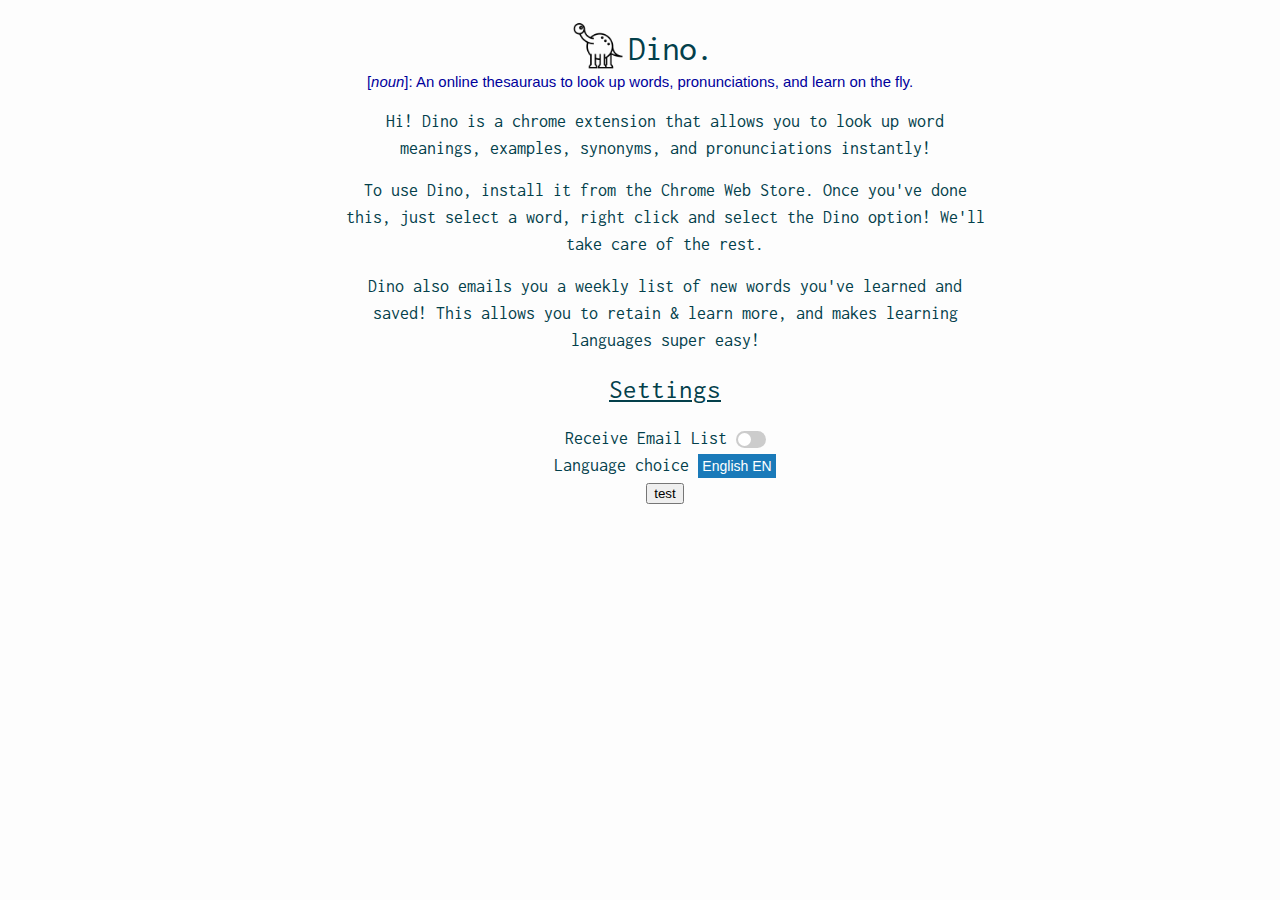
<file: src/options_custom/index.html>
<!DOCTYPE html>
<html>

<head>
    <meta charset="utf-8">
    <title id="title">Dino: Thesaurus for Chrome.</title>
    <!-- Stylesheets -->
    <link id="favicon" rel="icon" href="icons/icon48.png">
    <!-- <link rel="stylesheet" href="lib/default.css" media="screen">
        <link rel="stylesheet" href="css/main.css" media="screen">
        <link rel="stylesheet" href="css/setting.css" media="screen"> -->
    <link rel="stylesheet" href="index.css" media="screen">
    <link href="https://fonts.googleapis.com/css?family=Hind&display=swap" rel="stylesheet">
    <link href="https://fonts.googleapis.com/css?family=Inconsolata&display=swap" rel="stylesheet">
    <link rel="stylesheet" href="https://cdnjs.cloudflare.com/ajax/libs/font-awesome/4.7.0/css/font-awesome.min.css">
</head>

<body>
    <div class="text" style="margin-top: 20px;">
        <img src="icons/icon128.png" alt="logo" style="float: left;width: 50px;height: 50px;" />
        <h1 style="float:left;position: relative; top: 10px; left: 5px;  vertical-align:middle;">Dino.</h1>
    </div>
    <center><h5 style="color:#00009c">[<i>noun</i>]: An online thesauraus to look up words, pronunciations, and
        learn on the fly.</h5></center>

    <div class="text" style="margin-left: 50px; margin-right: 50 px; text-align: center; max-width: 50%;">
        <p>
            Hi! Dino is a chrome extension that allows you to look up word meanings, examples, synonyms, and
            pronunciations instantly!
        </p>
        <p>To use Dino, install it from the Chrome Web Store. Once you've done this, just select a word, right click and
            select the Dino option! We'll take care of the rest.</p>

        <p>Dino also emails you a weekly list of new words you've learned and saved! This allows you to retain & learn more, and makes learning languages super easy!</p>
        <h2><u>Settings</u></h2>
        <div>
            <span>Receive Email List</span>
            <label class="switch">
                <input type="checkbox" id="email-choice">
                <span class="slider round"></span>
            </label>
        </div>
        <div>
            <span>Language choice</span>
            <div class="dropdown">
                <button class="dropbtn">English EN</button>
                <div id="myDrodown" class="dropdown-content">
                    <a href="#">English EN</a>
                    <a href="#">French FR</a>
                    <a href="#">Spanish ES</a>
                </div>
            </div>
        </div>
        <div>
            <button id='tester'>test</button>
        </div>
</body>
<script src="index.js"></script>
</html>
</file>
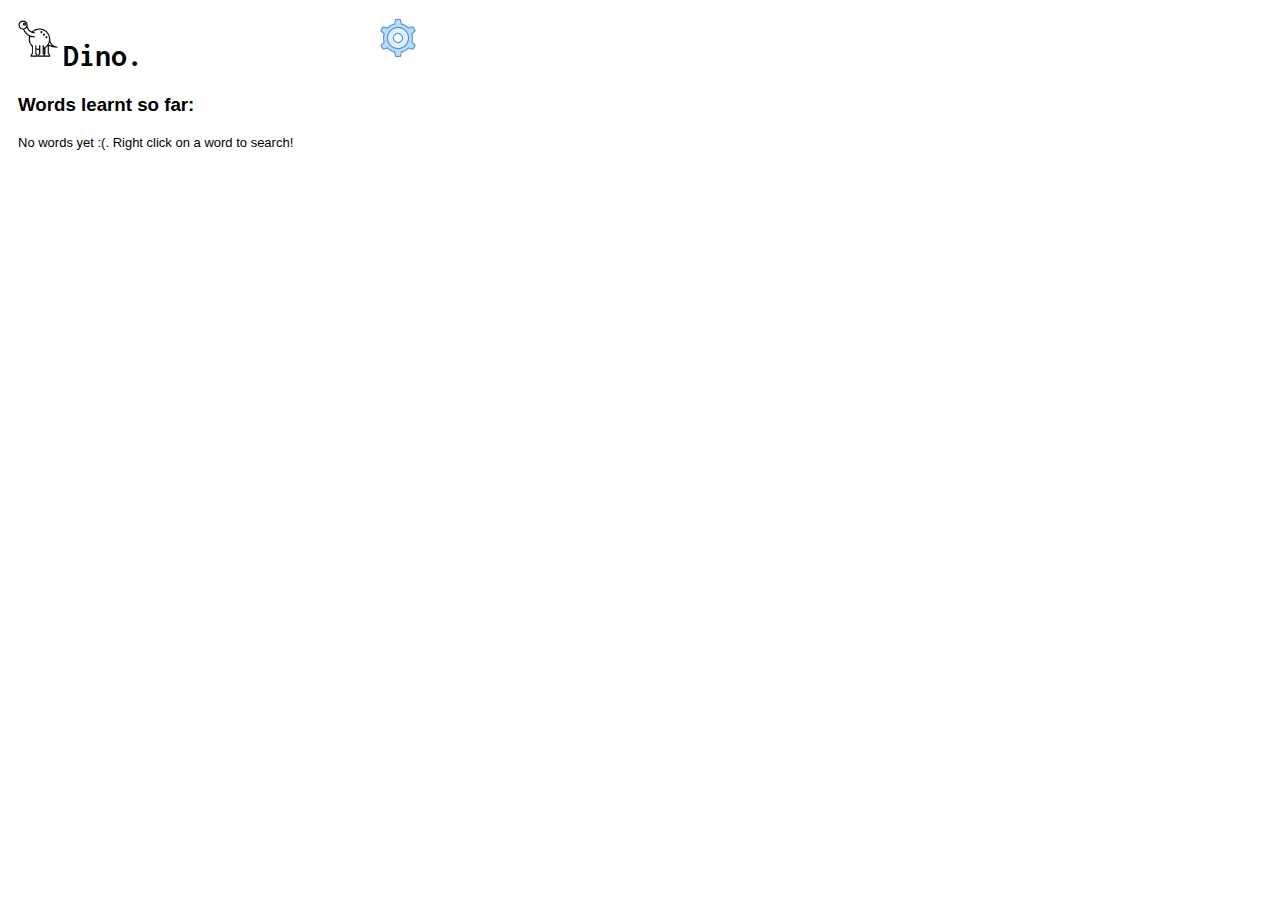
<file: src/browser_action/browser_action.html>
<!doctype html>
<link href="https://fonts.googleapis.com/css?family=Inconsolata&display=swap" rel="stylesheet">
<style type="text/css">
	#mainPopup {
		padding: 10px;
		height: 200px;
		width: 400px;
		font-family: Helvetica, Ubuntu, Arial, sans-serif;
	}

	h1 {
    /* margin: 20px 0; */
    font-family: 'Inconsolata', monospace;
  }
</style>

<div id="mainPopup">
	<!-- <div id="title-photo" style="text-align: top; vertical-align: bottom;">
		<img style="height: 30px; width: 30px;float:left;padding-right: 1px;" src="/icons/icon128.png" alt=""><h2 style="float:left; display: inline-block;" id = "options-link" title="Go to Dino home"><u>Dino.</u></h2>
	</div> -->
	<div class="text" style="margin-top: 0px; padding:0px">
        <img src="/icons/icon128.png" alt="logo" style="float: left;width: 40px;height: 40px;" />
		<h1 style="float:left;position: relative; left: 5px;  vertical-align:top;">Dino.</h1>
		<a id = "options-link" style="cursor:pointer"><img src="/icons/settings.png" alt="logo" style="float: right;width: 40px;height: 40px;" /></a>
    </div>
	<div style="clear: left;padding: 0;bottom:0px"/>
	<h3>Words learnt so far: </h3>
	<div id='wordList' style='font-size: 13px;'>
		No words yet :(. Right click on a word to search!
	</div>
</div>

<script src='browser_action.js'></script>
</file>
<file: src/options_custom/css/main.css>
/*
// Copyright (c) 2011 Frank Kohlhepp
// https://github.com/frankkohlhepp/fancy-settings
// License: LGPL v2.1
*/
.fancy {
    text-shadow: #F5F5F5 0 1px 0;
}

#sidebar {
    position: absolute;
    background-color: #EDEDED;
    background-image: linear-gradient(top, #EDEDED, #F5F5F5);
    background-image: -webkit-gradient(
        linear,
        left top,
        left 500,
        color-stop(0, #EDEDED),
        color-stop(1, #F5F5F5)
    );
    background-image: -moz-linear-gradient(
        center top,
        #EDEDED 0%,
        #F5F5F5 100%
    );
    background-image: -o-linear-gradient(top, #EDEDED, #F5F5F5);
    width: 219px;
    top: 0;
    left: 0;
    bottom: 0;
    border-right: 1px solid #C2C2C2;
    box-shadow: inset -8px 0 30px -30px black;
}

#icon {
    position: absolute;
    width: 30px;
    height: 30px;
    top: 12px;
    left: 12px;
}

#sidebar h1 {
    position: absolute;
    top: 13px;
    right: 25px;
    font-size: 26px;
    color: #707070;
}

#tab-container {
    position: absolute;
    top: 50px;
    left: 0;
    right: 0;
    bottom: 0;
    overflow-y: auto;
    overflow-x: hidden;
    text-align: right;
}

#tab-container .tab {
    height: 28px;
    padding-right: 25px;
    border-top: 1px solid transparent;
    border-bottom: 1px solid transparent;
    font-size: 12px;
    line-height: 28px;
    color: #808080;
    cursor: pointer;
}

#search-container {
    margin-top: 5px;
    margin-bottom: 5px;
    padding-right: 23px !important;
    cursor: default !important;
}

#search-container input {
    width: 130px;
}

#tab-container .tab.active, body.searching #search-container {
    background-color: #D4D4D4;
    border-color: #BFBFBF;
    color: black;
    text-shadow: #DBDBDB 0 1px 0;
    box-shadow: inset -12px 0 30px -30px black;
}

body.searching #tab-container .tab.active {
    background-color: transparent;
    border-color: transparent;
    color: #808080;
    text-shadow: inherit;
    box-shadow: none;
}

#content {
    position: absolute;
    top: 0;
    left: 220px;
    right: 0;
    bottom: 0;
    overflow: auto;
}

.tab-content {
    display: none;
    position: absolute;
    width: 840px;
    top: 0;
    left: 0;
    bottom: 0;
    padding: 20px;
    padding-top: 15px;
}

body.searching .tab-content {
    display: none !important;
}

body.searching #search-result-container {
    display: block !important;
}

body.measuring .tab-content, body.measuring #search-result-container {
    display: block !important;
    opacity: 0;
    overflow: hidden;
}
</file>
<file: src/options_custom/css/setting.css>
/*
// Copyright (c) 2011 Frank Kohlhepp
// https://github.com/frankkohlhepp/fancy-settings
// License: LGPL v2.1
*/
.tab-content h2 {
    margin: 0;
    padding-bottom: 5px;
    font-size: 26px;
    color: #707070;
    line-height: 1;
}

.setting.group {
    border-top: 1px solid #EEEEEE;
    margin-top: 10px;
    padding-top: 5px;
    padding-left: 2px;
}

.setting.group-name {
    width: 140px;
    padding: 0;
    font-size: 14px;
    font-weight: bold;
    vertical-align: top;
}

.setting.bundle {
    max-width: 600px;
    margin-bottom: 5px;
}

.setting.bundle.list-box {
    margin-bottom: 10px;
}

.setting.label.radio-buttons + .setting.container.radio-buttons {
    margin-top: 3px;
}

.setting.label, .setting.element-label {
    margin-right: 15px;
    font-size: 13px;
    font-weight: normal;
}

.setting.label.checkbox, .setting.element-label {
    margin-left: 5px;
    margin-right: 0;
}

.setting.label.checkbox {
    position: relative;
    top: 1px;
}

.setting.element.slider {
    position: relative;
    width: 150px;
    top: 4px;
}

.setting.element.list-box {
    display: block;
    height: 100px;
    width: 100%;
}

.setting.display.slider {
    margin-left: 5px;
    color: #666666;
}

#nothing-found {
    display: none;
    margin-top: 10px;
    font-size: 18px;
    font-weight: lighter;
    color: #999999;
}
</file>
<file: src/options_custom/lib/default.css>
/*
// Copyright (c) 2007 - 2010 blueprintcss.org
// Modified and extended by Frank Kohlhepp in 2011
// https://github.com/frankkohlhepp/default-css
// License: MIT-license
*/

/*
// Reset the default browser CSS
*/
html {
    margin: 0;
    padding: 0;
    border: 0;
}

body, div, span, object, iframe,
h1, h2, h3, h4, h5, h6, p, blockquote, pre,
a, abbr, acronym, address, code,
del, dfn, em, img, q, dl, dt, dd, ol, ul, li,
fieldset, form, label, legend,
table, caption, tbody, tfoot, thead, tr, th, td,
article, aside, dialog, figure, footer, header,
hgroup, nav, section {
    margin: 0;
    padding: 0;
    border: 0;
    font-family: inherit;
    font-size: 100%;
    font-weight: inherit;
    font-style: inherit;
    vertical-align: baseline;
}

article, aside, dialog, figure, footer, header,
hgroup, nav, section {
    display: block;
}

body {
    background-color: white;
    line-height: 1.5;
}

table {
    border-collapse: separate;
    border-spacing: 0;
}

caption, th, td {
    text-align: left;
    font-weight: normal;
}

table, th, td {
    vertical-align: middle;
}

blockquote:before, blockquote:after, q:before, q:after {
    content: "";
}

blockquote, q {
    quotes: "" "";
}

a img {
    border: none;
}

/*
// Default typography
*/
html {
    font-size: 100.01%;
}

body {
    background-color: white;
    font-family: "Helvetica Neue", Arial, Helvetica, sans-serif;
    font-size: 75%;
    color: #222222;
}

/* Headings */
h1, h2, h3, h4, h5, h6 {
    font-weight: normal;
    color: #111111;
}

h1 {
    margin-bottom: 0.5em;
    font-size: 3em;
    line-height: 1;
}

h2 {
    margin-bottom: 0.75em;
    font-size: 2em;
}

h3 {
    margin-bottom: 1em;
    font-size: 1.5em;
    line-height: 1;
}

h4 {
    margin-bottom: 1.25em;
    font-size: 1.2em;
    line-height: 1.25;
}

h5 {
    margin-bottom: 1.5em;
    font-size: 1em;
    font-weight: bold;
}

h6 {
    font-size: 1em;
    font-weight: bold;
}

h1 img, h2 img, h3 img,
h4 img, h5 img, h6 img {
    margin: 0;
}

/* Text elements */
p {
    margin: 0 0 1.5em;
}

.left {
    float: left !important;
}

p .left {
    margin: 1.5em 1.5em 1.5em 0;
    padding: 0;
}

.right {
    float: right !important;
}

p .right {
    margin: 1.5em 0 1.5em 1.5em;
    padding: 0;
}

a:focus, a:hover {
    color: #0099FF;
}

a {
    color: #0066CC;
    text-decoration: underline;
}

blockquote {
    margin: 1.5em;
    font-style: italic;
    color: #666666;
}

strong, dfn {
    font-weight: bold;
}

em, dfn {
    font-style: italic;
}

sup, sub {
    line-height: 0;
}

abbr, acronym {
    border-bottom: 1px dotted #666666;
}

address {
    margin: 0 0 1.5em;
    font-style: italic;
}

del {
    color: #666666;
}

pre {
    margin: 1.5em 0;
    white-space: pre;
}

pre, code, tt {
    font: 1em "andale mono", "lucida console", monospace;
    line-height: 1.5;
}

/* Lists */
li ul, li ol {
    margin: 0;
}

ul, ol {
    margin: 0 1.5em 1.5em 0;
    padding-left: 1.5em;
}

ul {
    list-style-type: disc;
}

ol {
    list-style-type: decimal;
}

dl {
    margin: 0 0 1.5em 0;
}

dl dt {
    font-weight: bold;
}

dd {
    margin-left: 1.5em;
}

/* Tables */
table {
    width: 100%;
    margin-bottom: 1.4em;
}

th {
    font-weight: bold;
}

table.zebra thead th, table.zebra tfoot th {
    background-color: #BFBFBF;
}

th, td, caption {
    padding: 4px 10px 4px 5px;
}

table.zebra tbody tr:nth-child(even) td, table.zebra tbody tr.even td {
    background-color: #E6E6E6;
}

caption {
    background-color: #EEEEEE;
}

/* Misc classes */
.fancy {
    text-shadow: white 0 1px 0;
}

.bfancy {
    text-shadow: black 0 1px 0;
}

.fancyt {
    text-shadow: white 0 -1px 0;
}

.bfancyt {
    text-shadow: black 0 -1px 0;
}

.no-fancy {
    text-shadow: none;
}

.select {
    cursor: auto;
    user-select: auto;
    -webkit-user-select: auto;
    -moz-user-select: auto;
    -o-user-select: auto;
}

img.select, .select img {
    user-drag: auto;
    -webkit-user-drag: auto;
    -moz-user-drag: auto;
    -o-user-drag: auto;
}

.no-select {
    cursor: default;
    user-select: none;
    -webkit-user-select: none;
    -moz-user-select: none;
    -o-user-select: none;
}

img.no-select, .no-select img {
    user-drag: none;
    -webkit-user-drag: none;
    -moz-user-drag: none;
    -o-user-drag: none;
}

.focus:focus, .focus :focus {
    outline: auto;
}

.no-focus:focus, .no-focus :focus {
    outline: 0;
}

.small {
    margin-bottom: 1.875em;
    font-size: .8em;
    line-height: 1.875em;
}

.large {
    margin-bottom: 1.25em;
    font-size: 1.2em;
    line-height: 2.5em;
}

.show {
    display: block !important;
}

.show-inline {
    display: inline-block !important;
}

.hide {
    display: none;
}

.quiet {
    color: #666666;
}

.loud {
    color: black;
}

.highlight {
    background-color: yellow;
}

.added {
    background-color: #006600;
    color: white;
}

.removed {
    background-color: #990000;
    color: white;
}

.first {
    margin-left: 0;
    padding-left: 0;
}

.last {
    margin-right: 0;
    padding-right: 0;
}

.top {
    margin-top: 0;
    padding-top: 0;
}

.bottom {
    margin-bottom: 0;
    padding-bottom: 0;
}

/*
// Default styling for forms
*/
fieldset {
    margin: 0 0 1.5em 0;
    padding: 0 1.4em 1.4em 1.4em;
    border: 1px solid #CCCCCC;
}

legend {
    margin-top: -0.2em;
    margin-bottom: 1em;
    font-weight: bold;
    font-size: 1.2em;
}

/* Form fields */
input[type=text], input[type=password], textarea {
    background-color: white;
    border: 1px solid #BBBBBB;
}

input[type=text], input[type=password],
textarea, select {
    margin: 0.5em 0;
}

input[type=text], input[type=password] {
    width: 300px;
    padding: 4px;
}

textarea {
    width: 450px;
    height: 170px;
    padding: 5px;
}

/* success, info, notice and error boxes */
.success, .info, .notice, .error {
    margin-bottom: 1em;
    padding: 0.8em;
    border: 2px solid #DDDDDD;
}

.success {
    background-color: #E6EFC2;
    border-color: #C6D880;
    color: #264409;
}

.info {
    background-color: #D5EDF8;
    border-color: #92CAE4;
    color: #205791;
}

.notice {
    background-color: #FFF6BF;
    border-color: #FFD324;
    color: #514721;
}

.error {
    background-color: #FBE3E4;
    border-color: #FBC2C4;
    color: #8A1F11;
}

.success a {
    color: #264409;
}

.info a {
    color: #205791;
}

.notice a {
    color: #514721;
}

.error a {
    color: #8A1F11;
}
</file>
<file: src/options_custom/index.css>
/** Reset some basic elements */
body, h1, h2, h3, h4, h5, h6, p, blockquote, pre, hr, dl, dd, ol, ul, figure { 
    margin: 0; 
    padding: 0; 
    align-items: center;
  }
  
  .iconify { 
    font-size: 4em;
    width: 24px; 
    height: 24px; 
    color: #0b68e2;
  }
  
  
  canvas {
    display: block;
  }
  
  #particles-js {
    margin: 0; 
    padding: 0; 
    position: absolute;
    width: 55%;
    height: 70%;
    background:  #fdfdfd;
    display: flex;
  }
  
  .text {
    position:relative;
    margin: 10px sauto;
    font-size: larger;
    text-align: center;
    font-family: 'Inconsolata', monospace;
    font-size: 1em;
  }
  
  /* The switch - the box around the slider */
.switch {
    position: relative;
    display: inline-block;
    vertical-align: middle;
    width: 30px;
    height: 17px;
  }
  
  /* Hide default HTML checkbox */
  .switch input {
    opacity: 0;
    width: 0;
    height: 0;
  }
  
  /* The slider */
  .slider {
    position: absolute;
    cursor: pointer;
    top: 0;
    left: 0;
    right: 0;
    bottom: 0;
    background-color: #ccc;
    -webkit-transition: .4s;
    transition: .4s;
  }
  
  .slider:before {
    position: absolute;
    content: "";
    height: 13px;
    width: 13px;
    left: 2px;
    bottom: 2px;
    background-color: white;
    -webkit-transition: .4s;
    transition: .4s;
  }
  
  input:checked + .slider {
    background-color: #2196F3;
  }
  
  input:focus + .slider {
    box-shadow: 0 0 1px #2196F3;
  }
  
  input:checked + .slider:before {
    -webkit-transform: translateX(13px);
    -ms-transform: translateX(13px);
    transform: translateX(13px);
  }
  
  /* Rounded sliders */
  .slider.round {
    border-radius: 17px;
  }
  
  .slider.round:before {
    border-radius: 50%;
  }

  /* Dropdown Button */
.dropbtn {
    background-color: #1a7ab9;
    color: white;
    padding: 4px;
    font-size: 14px;
    border: none;
  }
  
  /* The container <div> - needed to position the dropdown content */
  .dropdown {
    position: relative;
    display: inline-block;
  }
  
  /* Dropdown Content (Hidden by Default) */
  .dropdown-content {
    display: none;
    position: absolute;
    background-color: #f1f1f1;
    padding: 4px;
    font-size: 14px;
    min-width: 100px;
    box-shadow: 0px 8px 16px 0px rgba(0,0,0,0.2);
    z-index: 1;
  }
  
  /* Links inside the dropdown */
  .dropdown-content a {
    color: black;
    padding: 4px;
    text-decoration: none;
    display: block;
  }
  
  /* Change color of dropdown links on hover */
  .dropdown-content a:hover {background-color: #ddd;}
  
  /* Show the dropdown menu on hover */
  .dropdown:hover .dropdown-content {display: block;}
  
  /* Change the background color of the dropdown button when the dropdown content is shown */
  .dropdown:hover .dropbtn {background-color: #3e8e41;}
  
  .projects {
    position:relative;
    margin: 10px sauto;
    font-size: larger;
    text-align: left;
    font-family: 'Inconsolata', monospace;
    font-size: 1em;
  }
  
  .card {
    /* Add shadows to create the "card" effect */
    box-shadow: 0 4px 8px 0 rgba(0,0,0,0.2);
    transition: 0.3s;
  }
  
  /* On mouse-over, add a deeper shadow */
  .card:hover {
    box-shadow: 0 8px 16px 0 rgba(0,0,0,0.2);
  }
  
  /* Add some padding inside the card container */
  .card-container {
    padding: 2px 20px;
  }
  
  #current {
    margin: 0 auto;
    font-size: larger;
    text-align: center;
    font-family: 'Inconsolata', monospace;
    font-size: 1em;
    color:rgb(97, 5, 5);
  }
  
  #bae-genuine {
    color:rgba(243, 8, 8, 0.637);
  }
  #bae-fun {
    color:rgba(117, 10, 204, 0.842);
  }
  
  #bae-countdown-done {
    font-weight: bold;
    color:rgba(8, 133, 182, 0.658);
  }
  
  h1 {
    /* margin: 20px 0; */
    font-size: 2em;
    line-height: 1;
    letter-spacing: -1px;
    font-family: 'Inconsolata', monospace;
  }
  
  #cursor {
    font-size: 22px;
    font-family: 'Inconsolata', monospace;
  }
  
  #english{
    font-size: 22px;
    color: rebeccapurple;
  }
  
  #college {
    font-size: larger;
    font-family: 'Inconsolata', monospace;
    font-size: 1em;
    color: #00009c;
  }
  
  #work{
    font-size: larger;
    font-family: 'Inconsolata', monospace;
    font-size: 1em;
    color: #be8405;
  }
  
  /** Basic styling */
  body { font: 400 18px/1.5 -apple-system, BlinkMacSystemFont, "Segoe UI", Roboto, Helvetica, Arial, sans-serif, "Apple Color Emoji", "Segoe UI Emoji", "Segoe UI Symbol"; color: rgb(3, 64, 75); background-color: #fdfdfd; -webkit-text-size-adjust: 100%; -webkit-font-feature-settings: "kern" 1; -moz-font-feature-settings: "kern" 1; -o-font-feature-settings: "kern" 1; font-feature-settings: "kern" 1; font-kerning: normal; display: flex; min-height: 100vh; flex-direction: column; }
  
  /** Set `margin-bottom` to maintain vertical rhythm */
  h1, h2, h3, h4, h5, h6, p, blockquote, pre, ul, ol, dl, figure, .highlight { margin-bottom: 15px; }
  
  /** `main` element */
  main { display: block; /* Default value of `display` of `main` element is 'inline' in IE 11. */ }
    
  figcaption { font-size: 14px; }
  
  /** Lists */
  ul, ol { margin-left: 30px; }
  
  li > ul, li > ol { margin-bottom: 0; }
  
  /** Headings */
  h1, h2, h3, h4, h5, h6 { font-weight: 400; }
  
  /** Links */
  a { color: #2a7ae2; text-decoration: none; }
  
  a:visited { color: #1756a9; }
  
  a:hover { color: #111; text-decoration: underline; }
  
  .social-media-list a:hover { text-decoration: none; }
  
  .social-media-list a:hover .username { text-decoration: underline; }
  
  /** Blockquotes */
  blockquote { color: #828282; border-left: 4px solid #e8e8e8; padding-left: 15px; font-size: 18px; letter-spacing: -1px; font-style: italic; }
  
  blockquote > :last-child { margin-bottom: 0; }
  
  /** Code formatting */
  pre, code { font-size: 15px; border: 1px solid #e8e8e8; border-radius: 3px; background-color: #eef; }
  
  code { padding: 1px 5px; }
  
  pre { padding: 8px 12px; overflow-x: auto; }
  
  pre > code { border: 0; padding-right: 0; padding-left: 0; }
  
  /** Wrapper */
  .wrapper { max-width: -webkit-calc(800px - (30px * 2)); max-width: calc(800px - (30px * 2)); margin-right: auto; margin-left: auto; padding-right: 30px; padding-left: 30px; }
  
  @media screen and (max-width: 800px) { .wrapper { max-width: -webkit-calc(800px - (30px)); max-width: calc(800px - (30px)); padding-right: 15px; padding-left: 15px; } }
  
  /** Clearfix */
  .wrapper:after, .footer-col-wrapper:after { content: ""; display: table; clear: both; }
  
  /** Icons */
  .svg-icon { width: 16px; height: 16px; display: inline-block; fill: #3a3030; padding-right: 5px; vertical-align: text-top; }
  
  .social-media-list li + li { padding-top: 5px; }
  
  /** Tables */
  table { margin-bottom: 30px; width: 100%; text-align: left; color: #3f3f3f; border-collapse: collapse; border: 1px solid #e8e8e8; }
  
  table tr:nth-child(even) { background-color: #f7f7f7; }
  
  table th, table td { padding: 10px 15px; }
  
  table th { background-color: #f0f0f0; border: 1px solid #dedede; border-bottom-color: #c9c9c9; }
  
  table td { border: 1px solid #e8e8e8; }
  
  /** Site header */
  .site-header {font-family: 'Cousine', monospace; min-height: 55.95px; position: relative; }
  
  .site-title { font-family: 'Cousine', monospace; font-size: 22px; font-weight: 300; line-height: 54px; letter-spacing: -1px; margin-bottom: 0; float: left; }
  
  .site-title, .site-title:visited { color: rgb(4, 48, 56); }
  
  .site-nav { float: right; line-height: 54px; }
  
  .site-nav .nav-trigger { display: none; }
  
  .site-nav .menu-icon { display: none; }
  
  .site-nav .page-link { color: #111; line-height: 1.5; }
  
  .site-nav .page-link:not(:last-child) { margin-right: 20px; }
  
  @media screen and (max-width: 600px) { .site-nav { position: absolute; top: 9px; right: 15px; background-color: #fdfdfd; border: 1px solid #e8e8e8; border-radius: 5px; text-align: right; }
    .site-nav label[for="nav-trigger"] { display: block; float: right; width: 36px; height: 36px; z-index: 2; cursor: pointer; }
    .site-nav .menu-icon { display: block; float: right; width: 36px; height: 26px; line-height: 0; padding-top: 10px; text-align: center; }
    .site-nav .menu-icon > svg { fill: #424242; }
    .site-nav input ~ .trigger { clear: both; display: none; }
    .site-nav input:checked ~ .trigger { display: block; padding-bottom: 5px; }
    .site-nav .page-link { display: block; padding: 5px 10px; margin-left: 20px; }
    .site-nav .page-link:not(:last-child) { margin-right: 0; } }
  
  /** Site footer */
  .site-footer { border-top: 1px solid #e8e8e8; padding: 30px 0; }
  
  .footer-heading { font-size: 18px; margin-bottom: 15px; }
  
  .contact-list, .social-media-list { list-style: none; margin-left: 0; }
  
  .footer-col-wrapper { font-size: 15px; color: #828282; margin-left: -15px; }
  
  .footer-col { float: left; margin-bottom: 15px; padding-left: 15px; }
  
  .footer-col-1 { width: -webkit-calc(35% - (30px / 2)); width: calc(35% - (30px / 2)); }
  
  .footer-col-2 { width: -webkit-calc(20% - (30px / 2)); width: calc(20% - (30px / 2)); }
  
  .footer-col-3 { width: -webkit-calc(45% - (30px / 2)); width: calc(45% - (30px / 2)); }
  
  @media screen and (max-width: 800px) { .footer-col-1, .footer-col-2 { width: -webkit-calc(50% - (30px / 2)); width: calc(50% - (30px / 2)); }
    .footer-col-3 { width: -webkit-calc(100% - (30px / 2)); width: calc(100% - (30px / 2)); } }
  
  @media screen and (max-width: 600px) { .footer-col { float: none; width: -webkit-calc(100% - (30px / 2)); width: calc(100% - (30px / 2)); } }
  
  /** Page content */
  .page-content { padding: 30px 0; flex: 1; }
  
  .page-heading { font-size: 32px; }
  
  .post-list-heading { font-size: 28px; }
  
  .post-list { margin-left: 0; list-style: none; }
  
  .post-list > li { margin-bottom: 30px; }
  
  .post-meta { font-size: 14px; color: #828282; }
  
  .post-link { display: block; font-size: 24px; }
  
  /** Posts */
  .post-header { margin-bottom: 30px; }
  
  .post-title { font-size: 42px; letter-spacing: -1px; line-height: 1; }
  
  @media screen and (max-width: 800px) { .post-title { font-size: 36px; } }
  
  .post-content { margin-bottom: 30px; }
  
  .post-content h2 { font-size: 32px; }
  
  @media screen and (max-width: 800px) { .post-content h2 { font-size: 28px; } }
  
  .post-content h3 { font-size: 26px; }
  
  @media screen and (max-width: 800px) { .post-content h3 { font-size: 22px; } }
  
  .post-content h4 { font-size: 20px; }
  
  @media screen and (max-width: 800px) { .post-content h4 { font-size: 18px; } }
  
  /** Syntax highlighting styles */
  .highlight { background: #fff; }
  
  .highlighter-rouge .highlight { background: #eef; }
  
  .highlight .c { color: #998; font-style: italic; }
  
  .highlight .err { color: #a61717; background-color: #e3d2d2; }
  
  .highlight .k { font-weight: bold; }
  
  .highlight .o { font-weight: bold; }
  
  .highlight .cm { color: #998; font-style: italic; }
  
  .highlight .cp { color: #999; font-weight: bold; }
  
  .highlight .c1 { color: #998; font-style: italic; }
  
  .highlight .cs { color: #999; font-weight: bold; font-style: italic; }
  
  .highlight .gd { color: #000; background-color: #fdd; }
  
  .highlight .gd .x { color: #000; background-color: #faa; }
  
  .highlight .ge { font-style: italic; }
  
  .highlight .gr { color: #a00; }
  
  .highlight .gh { color: #999; }
  
  .highlight .gi { color: #000; background-color: #dfd; }
  
  .highlight .gi .x { color: #000; background-color: #afa; }
  
  .highlight .go { color: #888; }
  
  .highlight .gp { color: #555; }
  
  .highlight .gs { font-weight: bold; }
  
  .highlight .gu { color: #aaa; }
  
  .highlight .gt { color: #a00; }
  
  .highlight .kc { font-weight: bold; }
  
  .highlight .kd { font-weight: bold; }
  
  .highlight .kp { font-weight: bold; }
  
  .highlight .kr { font-weight: bold; }
  
  .highlight .kt { color: #458; font-weight: bold; }
  
  .highlight .m { color: #099; }
  
  .highlight .s { color: #d14; }
  
  .highlight .na { color: #008080; }
  
  .highlight .nb { color: #0086B3; }
  
  .highlight .nc { color: #458; font-weight: bold; }
  
  .highlight .no { color: #008080; }
  
  .highlight .ni { color: #800080; }
  
  .highlight .ne { color: #900; font-weight: bold; }
  
  .highlight .nf { color: #900; font-weight: bold; }
  
  .highlight .nn { color: #555; }
  
  .highlight .nt { color: #000080; }
  
  .highlight .nv { color: #008080; }
  
  .highlight .ow { font-weight: bold; }
  
  .highlight .w { color: #bbb; }
  
  .highlight .mf { color: #099; }
  
  .highlight .mh { color: #099; }
  
  .highlight .mi { color: #099; }
  
  .highlight .mo { color: #099; }
  
  .highlight .sb { color: #d14; }
  
  .highlight .sc { color: #d14; }
  
  .highlight .sd { color: #d14; }
  
  .highlight .s2 { color: #d14; }
  
  .highlight .se { color: #d14; }
  
  .highlight .sh { color: #d14; }
  
  .highlight .si { color: #d14; }
  
  .highlight .sx { color: #d14; }
  
  .highlight .sr { color: #009926; }
  
  .highlight .s1 { color: #d14; }
  
  .highlight .ss { color: #990073; }
  
  .highlight .bp { color: #999; }
  
  .highlight .vc { color: #008080; }
  
  .highlight .vg { color: #008080; }
  
  .highlight .vi { color: #008080; }
  
  .highlight .il { color: #099; }
  
  /*# sourceMappingURL=main.css.map */
</file>
